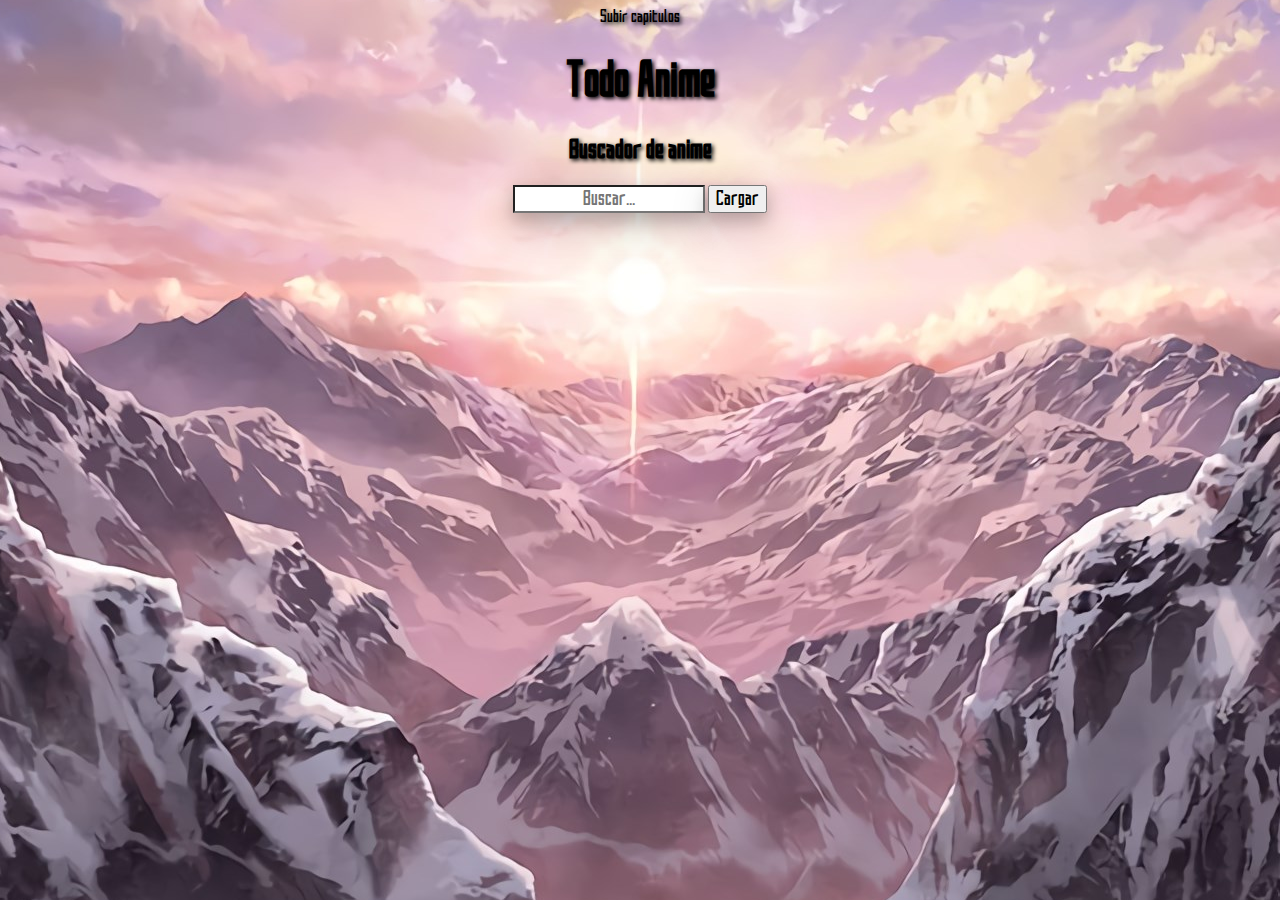
<file: index.html>
<!DOCTYPE html>
<html>
    <head>
        <meta charset="utf-8">
        <meta name="viewport" content="width=device-width, initial-scale=1">
        
        <title>SAO API</title>
        <link rel="shortcut icon" type="image/png" href="Imagenes/kirito.png" />
        <link rel="stylesheet" href="css/estilos.css">
      </head>
      <button1 type="button" onclick="location.href='upload.html'" class="btn btn-primary">Subir capitulos</button1>
<!--
      
      <body>
      <section class="section">
        <div class="container">
            <h1>Sword Art Online</h1>
            <h2>Selecciona El Capitulo</h2>
            <input type="number" id="chaar" placeholder="Temporada">
            <input type="number" id="char" placeholder="Numero de capitulo">
            <br><br>
            <input type="button" id="cargar" value="Cargar"/>
            <div id="anime">
      </section>
      <script src="assets/js/FillTable.js"></script>
      <script src="assets/js/app.js"></script>-->



            
      <form action="ver.php"   method="post" id="quesijale2">
        <h1>Todo Anime</h1>
        <h2>Buscador de anime</h2>
        <input type="text" name="buscar" placeholder="Buscar..." autocomplete="off">
        <input type="submit"  value="Cargar"/>
</form>


          
      </body>
</html>
</file>
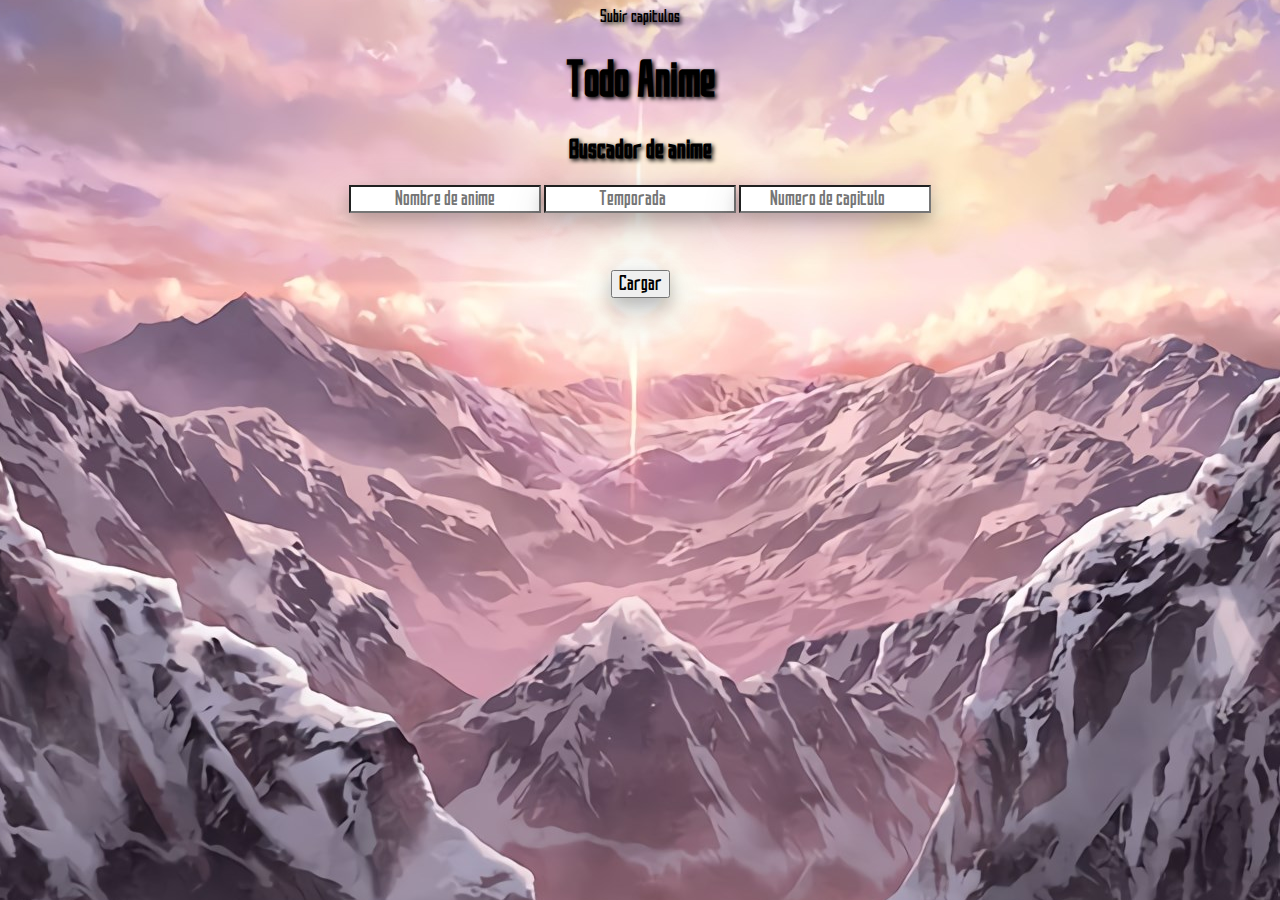
<file: select.html>
<!DOCTYPE html>
<html>
    <head>
        <meta charset="utf-8">
        <meta name="viewport" content="width=device-width, initial-scale=1">
        
        <title>SAO API</title>
        <link rel="shortcut icon" type="image/png" href="Imagenes/kirito.png" />
        <link rel="stylesheet" href="css/estilos.css">
      </head>
      <button1 type="button" onclick="location.href='upload.html'" class="btn btn-primary">Subir capitulos</button1>
<!--
      
      <body>
      <section class="section">
        <div class="container">
            <h1>Sword Art Online</h1>
            <h2>Selecciona El Capitulo</h2>
            <input type="number" id="chaar" placeholder="Temporada">
            <input type="number" id="char" placeholder="Numero de capitulo">
            <br><br>
            <input type="button" id="cargar" value="Cargar"/>
            <div id="anime">
      </section>
      <script src="assets/js/FillTable.js"></script>
      <script src="assets/js/app.js"></script>-->



            
      <form action="select.php"   method="post" id="quesijale2">
        <h1>Todo Anime</h1>
        <h2>Buscador de anime</h2>
        <input type="text" name="naanime" placeholder="Nombre de anime" autocomplete="off">
        <input type="number" name="tiempo" placeholder="Temporada">
        <input type="number" name="cap" placeholder="Numero de capitulo">
        <br><br>
        
        <br><br>
        <input type="submit"  value="Cargar"/>
</form>


          
      </body>
</html>
</file>
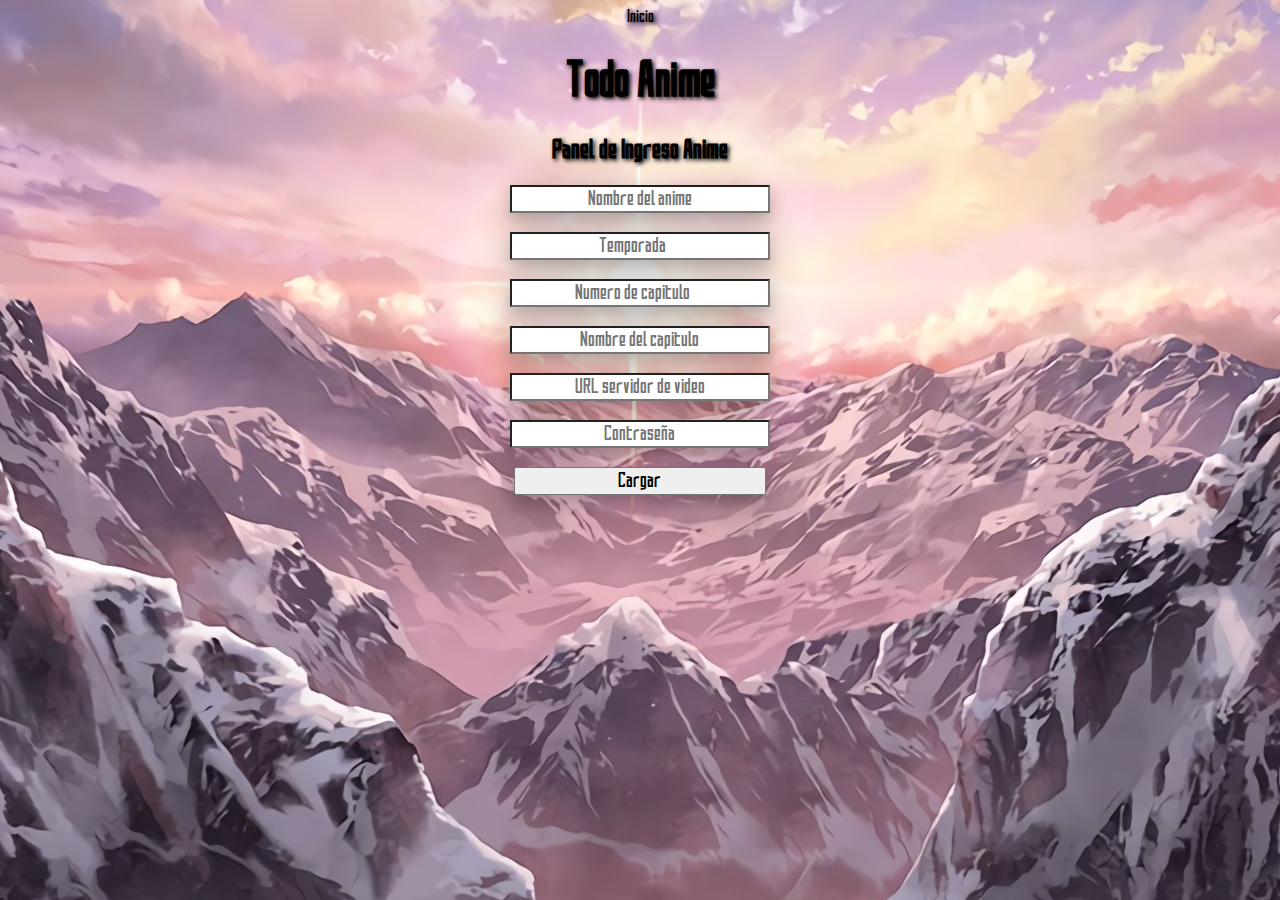
<file: upload.html>
<!DOCTYPE html>
<html>
    <head>
        <meta charset="utf-8">
        <meta name="viewport" content="width=device-width, initial-scale=1">
        
        <title>SAO API</title>
        <link rel="shortcut icon" type="image/png" href="Imagenes/kirito.png" />
        <link rel="stylesheet" href="css/estilos.css"/>
      </head>
      <body>  
          <style>
            
            input{width:20%;}
            </style>

        <button1 type="button" onclick="location.href='select.html'" class="btn btn-primary">Inicio</button1>
      <form action="upload.php" method="post" id="quesijale">
                <h1>Todo Anime</h1>
                <h2>Panel de Ingreso Anime</h2>
                <input type="text" name="nanime" placeholder="Nombre del anime" autocomplete="off"  >
                <br><br>
                <input type="number" name="tiempo" placeholder="Temporada">
                <br><br>
                <input type="number" name="cap" placeholder="Numero de capitulo">
                <br><br>
                <input type="text" name="nombre" placeholder="Nombre del capitulo" autocomplete="off" >
                <br><br>
                <input type="text" name="link" placeholder="URL servidor de video" autocomplete="off" >
                <br><br>
                <input type="password" name="pass" placeholder="Contraseña" autocomplete="off">
                <br><br>
                <input type="submit"  value="Cargar"/>
        </form>
        
        
        
        
          
             <script>
                // self executing function here
                (function() {
            
                    const forma = document.getElementById("quesijale");
            
                    forma.addEventListener("submit", function (event) {
            
                        fetch('upload.php')
                        .then(function(response) {
                                        
                            alert("Datos Cargados Exitosamente");
                        })
                        .cath(function(error) {
                            console.log('Hubo un problema con la petición Fetch:' +   error.message);
                        });
                    });
            
                });
            
            </script>
      </body>
</html>
</file>
<file: css/estilos.css>
@font-face
{
   font-family: "SAO";
   src: url("/Fuentes/SAOUIWelcome-Regular.otf");
   
}

body { 
    background-image: url('Fondo.jpg');
    background-repeat: no-repeat;
    background-attachment: fixed;
    background-position: center;
    font-family: "SAO";
    text-shadow: 2px 2px 4px #000000;
}
html{
    margin: 0 auto;
    text-align: center;
    
}

h1{
    font-size: 32pt;
}
input{
    
    
    box-shadow: 0 8px 16px 0 rgba(0, 0, 0, 0.2), 0 12px 40px 0 rgba(0, 0, 0, 0.19);
}
input,p {
    text-align: center;
    font-family: "SAO";
    font-size: 14pt;
    
    
    
}

iframe{
    border-radius: 8px;
    box-shadow: 0 8px 16px 0 rgba(0, 0, 0, 0.2), 0 12px 40px 0 rgba(0, 0, 0, 0.19);
    text-align: center;
}
</file>
